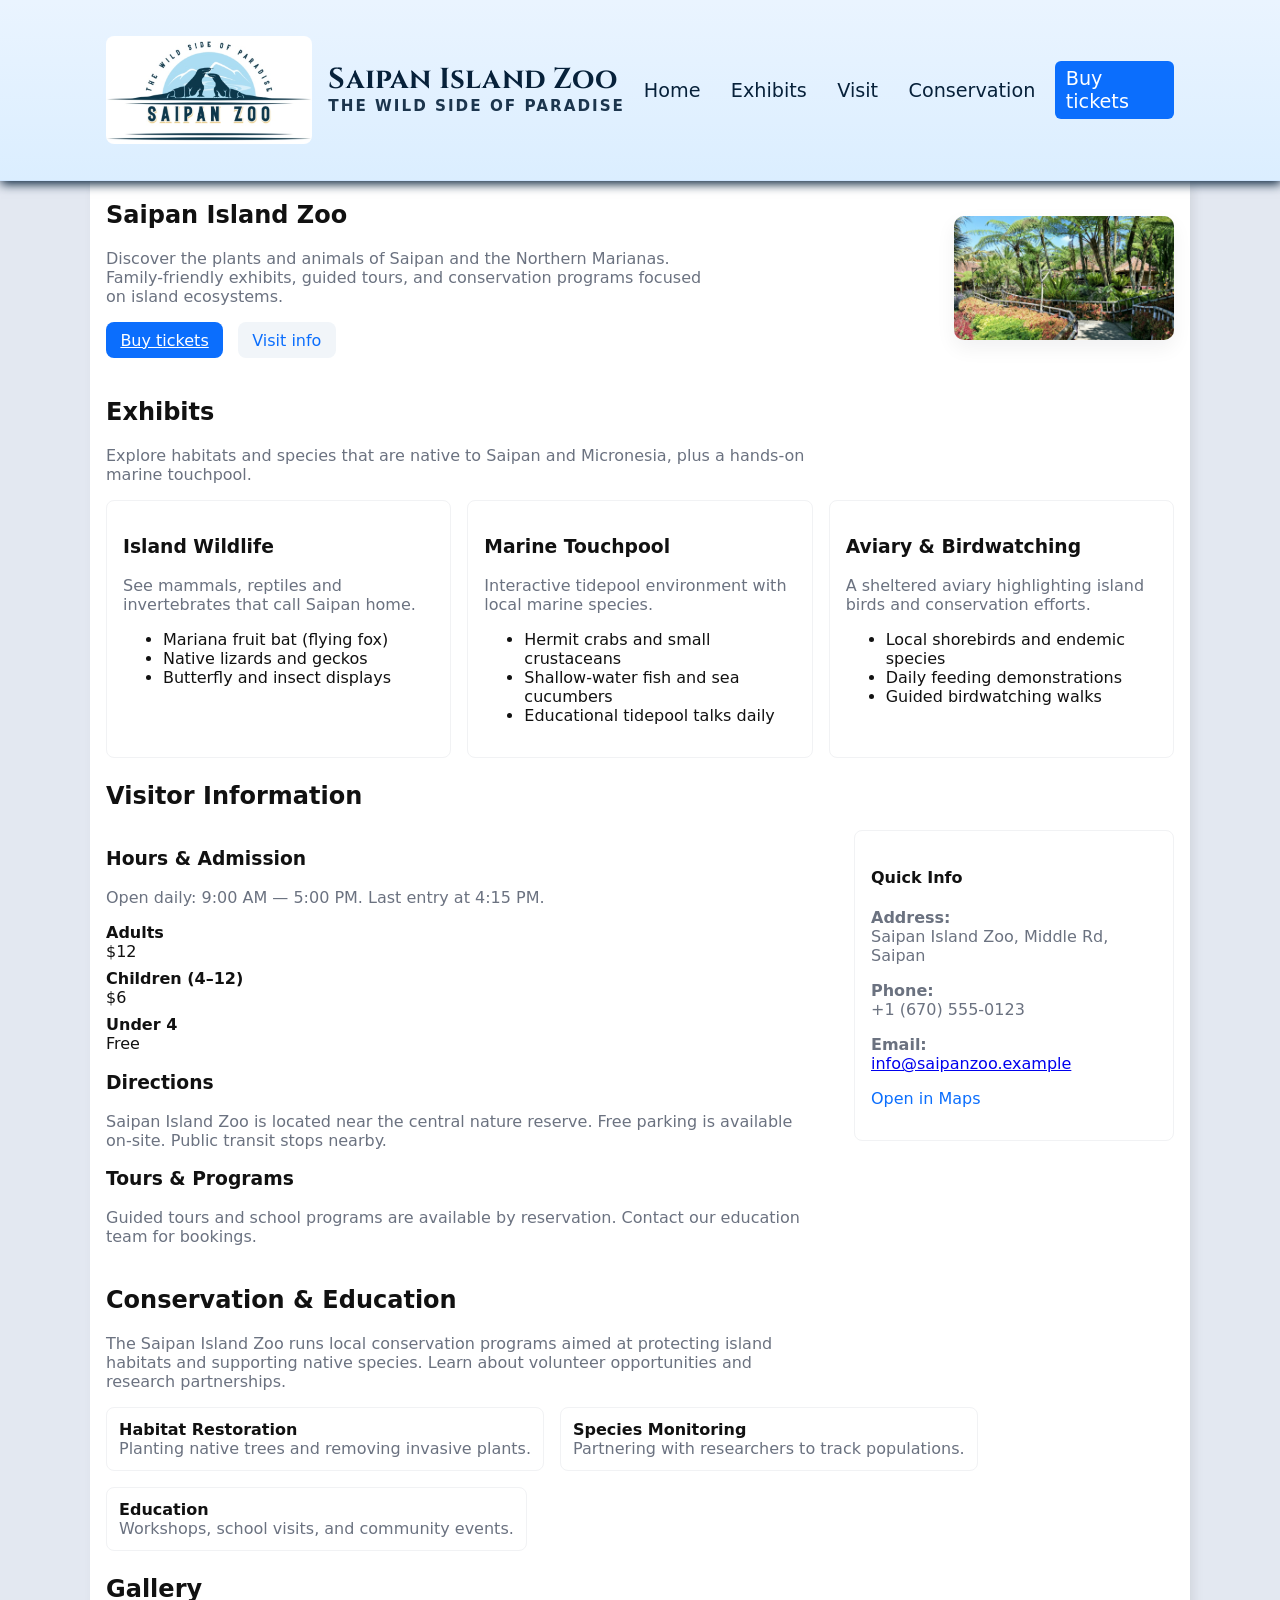
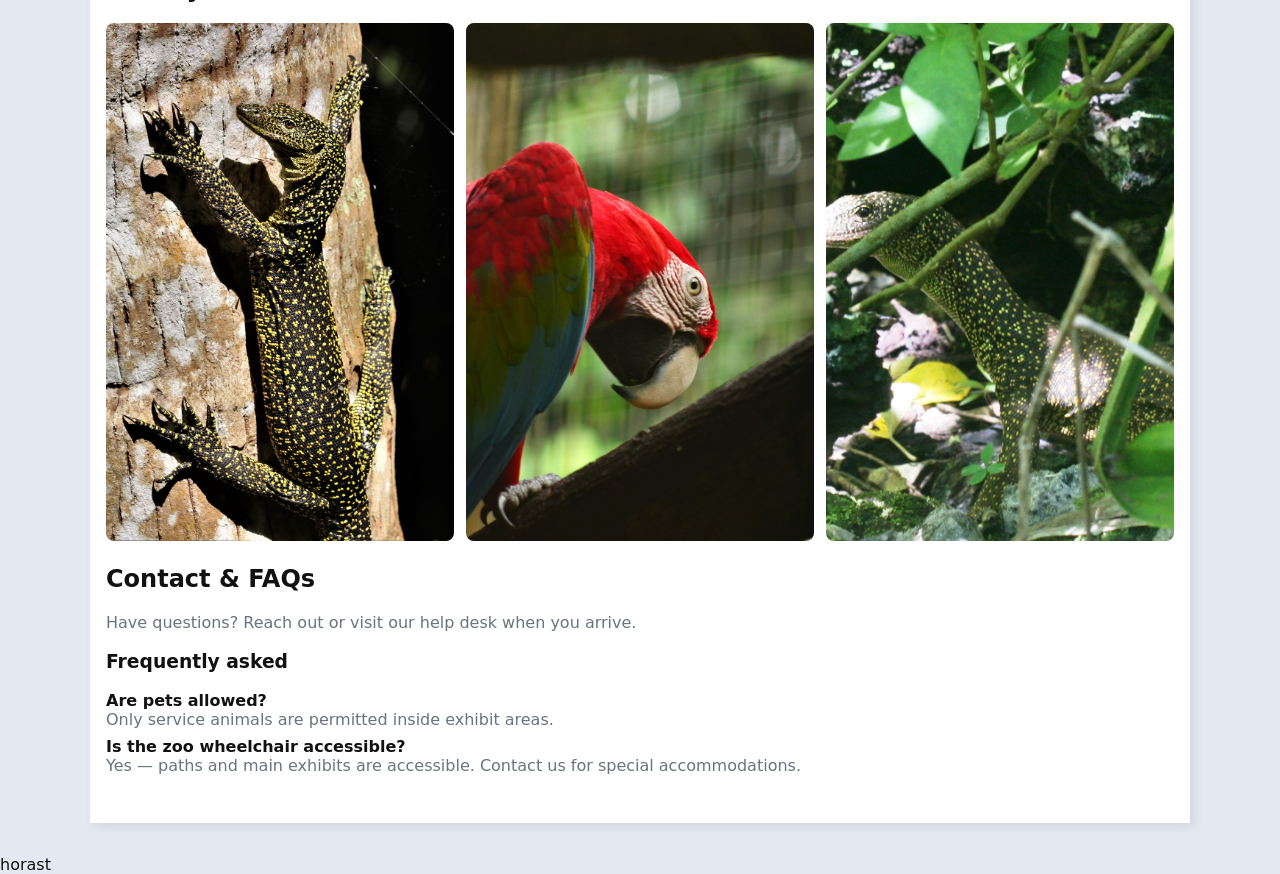
<file: print-css-example-main/index.html>
<!DOCTYPE html>
<html lang="en">
<head>
    <meta charset="UTF-8" />
    <meta name="viewport" content="width=device-width, initial-scale=1.0" />
    <title>Saipan Island Zoo</title>

    <!-- moved styles to style.css -->
    <link rel="stylesheet" href="style.css">
    <!-- Decorative title font -->
    <link href="https://fonts.googleapis.com/css2?family=Cinzel:wght@600;700;900&display=swap" rel="stylesheet">
</head>
<body>
    <header class="site-header">
        <nav class="site-nav" role="navigation" aria-label="Primary">
            <a href="#" class="brand">
                <!-- remove width/height attributes so CSS controls sizing -->
                <img class="logo" src="images/saipan-zoo-logo.jpg" alt="Saipan Island Zoo logo">

                <!-- stack title + slogan -->
                <div class="brand-text">
                    <span class="brand-title">Saipan Island Zoo</span>
                    <span class="brand-slogan">The Wild Side of Paradise</span>
                </div>
            </a>

            <button class="nav-toggle" aria-controls="primary-navigation" aria-expanded="false" aria-label="Toggle navigation">
                <!-- simple hamburger -->
                <svg width="22" height="14" viewBox="0 0 22 14" fill="none" xmlns="http://www.w3.org/2000/svg" aria-hidden="true">
                    <rect y="1" width="22" height="2" rx="1" fill="#111" />
                    <rect y="6" width="22" height="2" rx="1" fill="#111" />
                    <rect y="11" width="22" height="2" rx="1" fill="#111" />
                </svg>
            </button>

            <ul id="primary-navigation" class="nav-list" role="menubar">
                <li role="none"><a role="menuitem" href="#site-title">Home</a></li>
                <li role="none"><a role="menuitem" href="#exhibits">Exhibits</a></li>
                <li role="none"><a role="menuitem" href="#visit">Visit</a></li>
                <li role="none"><a role="menuitem" href="#conservation">Conservation</a></li>
                <li role="none"><a role="menuitem" class="cta" href="#get-started">Buy tickets</a></li>
            </ul>
        </nav>
    </header>

    <main class="container">
        <article id="home" aria-labelledby="site-title">
            <header class="hero">
                <div class="hero-text">
                    <h1 id="site-title">Saipan Island Zoo</h1>
                    <p class="lead">
                        Discover the plants and animals of Saipan and the Northern Marianas. Family-friendly exhibits,
                        guided tours, and conservation programs focused on island ecosystems.
                    </p>
                    <p class="hero-actions">
                        <a class="cta" href="#get-started">Buy tickets</a>
                        <a class="btn-muted" href="#visit">Visit info</a>
                    </p>
                </div>

                <figure class="hero-figure" aria-hidden="true">
                    <img src="images/saipan-zoo-hero.jpg" alt="Visitors at Saipan Island Zoo">
                </figure>
            </header>

            <section id="exhibits" class="section">
                <h2 id="exhibits-title">Exhibits</h2>
                <p class="muted">Explore habitats and species that are native to Saipan and Micronesia, plus a hands-on marine touchpool.</p>

                <div class="grid">
                    <div class="card">
                        <h3>Island Wildlife</h3>
                        <p class="muted">See mammals, reptiles and invertebrates that call Saipan home.</p>
                        <ul>
                            <li>Mariana fruit bat (flying fox)</li>
                            <li>Native lizards and geckos</li>
                            <li>Butterfly and insect displays</li>
                        </ul>
                    </div>

                    <div class="card">
                        <h3>Marine Touchpool</h3>
                        <p class="muted">Interactive tidepool environment with local marine species.</p>
                        <ul>
                            <li>Hermit crabs and small crustaceans</li>
                            <li>Shallow-water fish and sea cucumbers</li>
                            <li>Educational tidepool talks daily</li>
                        </ul>
                    </div>

                    <div class="card">
                        <h3>Aviary & Birdwatching</h3>
                        <p class="muted">A sheltered aviary highlighting island birds and conservation efforts.</p>
                        <ul>
                            <li>Local shorebirds and endemic species</li>
                            <li>Daily feeding demonstrations</li>
                            <li>Guided birdwatching walks</li>
                        </ul>
                    </div>
                </div>
            </section>

            <section id="visit" class="section">
                <h2 id="visit-title">Visitor Information</h2>
                <div class="visit-grid">
                    <div>
                        <h3>Hours & Admission</h3>
                        <p class="muted">Open daily: 9:00 AM — 5:00 PM. Last entry at 4:15 PM.</p>
                        <dl class="pricing">
                            <dt>Adults</dt><dd>$12</dd>
                            <dt>Children (4–12)</dt><dd>$6</dd>
                            <dt>Under 4</dt><dd>Free</dd>
                        </dl>

                        <h3>Directions</h3>
                        <p class="muted">Saipan Island Zoo is located near the central nature reserve. Free parking is available on-site. Public transit stops nearby.</p>

                        <h3>Tours & Programs</h3>
                        <p class="muted">Guided tours and school programs are available by reservation. Contact our education team for bookings.</p>
                    </div>

                    <aside class="quick-info" aria-labelledby="quick-info-title">
                        <h4 id="quick-info-title">Quick Info</h4>
                        <p class="muted"><strong>Address:</strong><br>Saipan Island Zoo, Middle Rd, Saipan</p>
                        <p class="muted"><strong>Phone:</strong><br>+1 (670) 555-0123</p>
                        <p class="muted"><strong>Email:</strong><br><a href="mailto:info@saipanzoo.example">info@saipanzoo.example</a></p>
                        <p><a class="link" href="https://maps.google.com?q=Saipan" target="_blank" rel="noopener">Open in Maps</a></p>
                    </aside>
                </div>
            </section>

            <section id="conservation" class="section">
                <h2 id="conservation-title">Conservation & Education</h2>
                <p class="muted">The Saipan Island Zoo runs local conservation programs aimed at protecting island habitats and supporting native species. Learn about volunteer opportunities and research partnerships.</p>

                <ul class="conservation-list">
                    <li class="small-card">
                        <strong>Habitat Restoration</strong>
                        <div class="muted">Planting native trees and removing invasive plants.</div>
                    </li>
                    <li class="small-card">
                        <strong>Species Monitoring</strong>
                        <div class="muted">Partnering with researchers to track populations.</div>
                    </li>
                    <li class="small-card">
                        <strong>Education</strong>
                        <div class="muted">Workshops, school visits, and community events.</div>
                    </li>
                </ul>
            </section>

            <section id="gallery" class="section">
                <h2 id="gallery-title">Gallery</h2>
                <div class="gallery-grid">
                    <figure class="gallery-item"><img src="images/gallery-1.jpg" alt="Mariana fruit bat resting"></figure>
                    <figure class="gallery-item"><img src="images/gallery-2.jpg" alt="Children at marine touchpool"></figure>
                    <figure class="gallery-item"><img src="images/gallery-3.jpg" alt="Tropical aviary"></figure>
                </div>
            </section>

            <section id="contact" class="section contact-section">
                <h2 id="contact-title">Contact & FAQs</h2>
                <p class="muted">Have questions? Reach out or visit our help desk when you arrive.</p>

                <h3>Frequently asked</h3>
                <dl class="faq">
                    <dt>Are pets allowed?</dt>
                    <dd>Only service animals are permitted inside exhibit areas.</dd>

                    <dt>Is the zoo wheelchair accessible?</dt>
                    <dd>Yes — paths and main exhibits are accessible. Contact us for special accommodations.</dd>
                </dl>
            </section>
        </article>
    </main>

    <script>
        // Mobile toggle behaviour — collapse at <=1060px
        (function(){
            const btn = document.querySelector('.nav-toggle');
            const nav = document.getElementById('primary-navigation');
            if(!btn || !nav) return;

            function closeNav() {
                nav.classList.remove('open');
                btn.setAttribute('aria-expanded', 'false');
            }
            function openNav() {
                nav.classList.add('open');
                btn.setAttribute('aria-expanded', 'true');
            }

            btn.addEventListener('click', () => {
                const isOpen = nav.classList.toggle('open');
                btn.setAttribute('aria-expanded', String(isOpen));
            });

            // Close when clicking outside on small screens
            document.addEventListener('click', (e) => {
                if (window.innerWidth > 1060) return;
                if (!nav.contains(e.target) && !btn.contains(e.target)) {
                    if (nav.classList.contains('open')) closeNav();
                }
            });

            // Close on Escape
            document.addEventListener('keydown', (e) => {
                if (e.key === 'Escape' && nav.classList.contains('open')) closeNav();
            });

            // Ensure nav is reset if resizing to desktop
            window.addEventListener('resize', () => {
                if (window.innerWidth > 1060 && nav.classList.contains('open')) {
                    closeNav();
                }
            });
        })();
    </script>
</body>
</html>
horast
</file>
<file: print-css-example-main/style.css>
/* Basic reset */
:root {
    --bg: #ffffff;
    --accent: #0b6efd;
    --muted: #6b7280;
    --nav-height: 180px;
    /* increased header height so logo + title fit */
}

html {
    scroll-behavior: smooth;
}

* {
    box-sizing: border-box
}

body {
    margin: 0;
    font-family: system-ui, -apple-system, Segoe UI, Roboto, "Helvetica Neue", Arial, sans-serif;
    background: #e3e8f1;
    color: #111
}

#visit {
    scroll-margin-top: 200px;
    /* adjust to your header height */
}

#conservation {
    scroll-margin-top: 200px;
    /* adjust to your header height */
}

#exhibits {
    scroll-margin-top: 200px;
    /* adjust to your header height */
}

#site-title {
    scroll-margin-top: 200px;
    /* adjust to your header height */
}

/* Site header / nav */
.site-header {
    border-bottom: 1px solid #cfe6ff;
    box-shadow: 1px 3px 10px;
    background: linear-gradient(180deg, #eaf4ff, #dbeeff);
    position: sticky;
    top: 0;
    z-index: 1000;
    -webkit-backdrop-filter: blur(6px);
    backdrop-filter: blur(6px);
    color: #07213a;
    /* ensure header text contrasts */
}

.site-nav {
    max-width: 1100px;
    margin: 0 auto;
    height: var(--nav-height);
    /* uses updated variable */
    display: flex;
    align-items: center;
    gap: 1rem;
    padding: 0 1rem;
    justify-content: space-between;

    /* allow extra vertical space if content needs it */
    min-height: var(--nav-height);
    padding-block: 1rem;
}

.brand {
    display: flex;
    align-items: center;
    gap: 1rem;
    text-decoration: none;
    color: inherit;
    font-weight: 600;
    letter-spacing: .2px;
}

.brand .logo {
    /* size logo relative to header so it grows when you increase --nav-height */
    height: calc(var(--nav-height) * 0.6);
    /* ~60% of header height */
    max-height: calc(var(--nav-height) - 24px);
    /* keep a little breathing room */
    width: auto;
    max-width: 48%;
    /* prevents logo from pushing everything off-screen */
    border-radius: 8px;
    display: block;
    /* important for <img> so it doesn't leave whitespace */
    object-fit: contain;
    background-size: contain;
    background-position: center;
    background-repeat: no-repeat;
}

.brand .brand-text {
    display: flex;
    flex-direction: column;
    align-items: flex-start;
    line-height: 1;
}

.brand .brand-title {
    font-family: "Cinzel", serif;
    font-size: 1.8rem;
    /* larger title */
    font-weight: 700;
    color: #07213a;
    display: block;
    margin: 0;
    white-space: nowrap;
}

.brand .brand-slogan {
    font-family: system-ui, -apple-system, "Segoe UI", Roboto, "Helvetica Neue", Arial, sans-serif;
    font-size: 0.95rem;
    text-transform: uppercase;
    letter-spacing: 2px;
    font-weight: 600;
    color: #07213a;
    opacity: 0.9;
    margin-top: 4px;
    max-width: 100%;
    white-space: nowrap;
    overflow: hidden;
    text-overflow: ellipsis;
}

.nav-list {
    display: flex;
    gap: .5rem;
    list-style: none;
    margin: 0;
    padding: 0;
    align-items: center;
    font-size: larger;
}

.nav-list a {
    display: inline-block;
    padding: .4rem .7rem;
    color: #07213a;
    text-decoration: none;
    border-radius: 6px;
    font-weight: 500;
}

/* richer blue hover for non-CTA nav items; keep CTA styling unchanged */
.nav-list a:not(.cta):hover,
.nav-list a:not(.cta):focus {
    background: var(--accent);
    color: #fff;
    box-shadow: 0 2px 8px rgba(11, 110, 253, 0.12);
    outline: none;
}

/* ensure the CTA keeps its appearance on hover (optional tweak) */
.nav-list a.cta:hover,
.nav-list a.cta:focus {
    filter: brightness(.98);
    transform: translateY(-1px);
    color: rgb(255, 255, 185) !important
}

.cta {
    background: var(--accent);
    color: white !important;
    padding: .55rem .9rem;
    border-radius: 8px;
}

.nav-actions {
    display: flex;
    gap: .5rem;
    align-items: center
}

/* Mobile toggle */
.nav-toggle {
    display: none;
    background: transparent;
    border: 0;
    padding: .4rem;
    margin-left: auto;
    cursor: pointer;
}

.nav-toggle:focus {
    outline: 2px solid rgba(11, 110, 253, .2);
    border-radius: 6px;
}

/* Responsive */
@media (max-width:780px) {
    .nav-list {
        position: absolute;
        right: 1rem;
        top: var(--nav-height);
        background: white;
        flex-direction: column;
        gap: 0;
        width: 220px;
        box-shadow: 0 8px 28px rgba(18, 24, 40, 0.08);
        border-radius: 8px;
        overflow: hidden;
        transform-origin: top right;
        transform: scale(.98);
        opacity: 0;
        pointer-events: none;
        transition: opacity .18s ease, transform .18s ease;
    }

    .nav-list.open {
        transform: scale(1);
        opacity: 1;
        pointer-events: auto;
    }

    .nav-list a {
        padding: .85rem 1rem;
        border-bottom: 1px solid #f1f2f4;
    }

    .nav-toggle {
        display: inline-flex
    }
}

/* Mobile / collapsed nav at <=1060px */
@media (max-width:1060px) {
    .nav-list {
        position: absolute;
        right: 1rem;
        top: var(--nav-height);
        background: white;
        flex-direction: column;
        gap: 0;
        width: 280px;
        box-shadow: 0 8px 28px rgba(18, 24, 40, 0.08);
        border-radius: 8px;
        overflow: hidden;
        transform-origin: top right;
        transform: scale(.98);
        opacity: 0;
        pointer-events: none;
        transition: opacity .18s ease, transform .18s ease;
    }

    .nav-list.open {
        transform: scale(1);
        opacity: 1;
        pointer-events: auto;
    }

    .nav-list a {
        padding: .85rem 1rem;
        border-bottom: 1px solid #f1f2f4;
    }

    .nav-toggle {
        display: inline-flex
    }
}

/* Print: hide navigation, keep content */
@media print {
    @page {
        size: Letter;
        margin: 0.75in;
    }

    body {
        font-family: "Times New Roman", serif;
        color: #000;
    }

    header,
    footer {
        display: none;
    }

    h1 {
        text-align: center;
        font-size: 18pt;
    }

    .site-header {
        display: none;
    }

    .hero-figure {
        display: none;
    }

    #gallery {
        display: none;
    }

    .container {
        box-shadow: none;
    }

    .hero-actions {
        display: none;
    }

    #visit {
        break-after: page;
    }
}

/* --- Page content styles moved from inline --- */
.container {
    max-width: 1100px;
    margin: 0 auto;
    padding: 0 1rem;
    background-color: var(--bg);
    box-shadow: 4px 4px 10px rgba(0, 0, 0, 0.08);
}

/* Hero */
.hero {
    display: flex;
    align-items: center;
    gap: 1rem;
}

.hero-text {
    flex: 1
}

.lead {
    color: var(--muted);
    max-width: 60ch
}

.hero-actions {
    margin-top: .5rem
}

.btn-muted {
    margin-left: .6rem;
    padding: .55rem .9rem;
    border-radius: 8px;
    background: #f1f5f9;
    color: var(--accent);
    text-decoration: none;
    display: inline-block;
}

/* Hero figure */
.hero-figure {
    width: 220px;
    margin: 0;
    border-radius: 10px;
    overflow: hidden;
    box-shadow: 0 8px 20px rgba(18, 24, 40, .06);
}

.hero-figure img {
    width: 100%;
    height: auto;
    display: block;
    object-fit: cover;
}

/* Sections */
.section {
    margin-top: 1.5rem
}

.muted {
    color: var(--muted);
    max-width: 70ch
}

/* Exhibits grid/cards */
.grid {
    display: grid;
    grid-template-columns: repeat(auto-fit, minmax(220px, 1fr));
    gap: 1rem;
    margin-top: 1rem;
}

.card {
    padding: 1rem;
    border-radius: 8px;
    background: #fff;
    border: 1px solid #f1f2f4;
}

/* Visit layout */
.visit-grid {
    display: grid;
    grid-template-columns: 1fr 320px;
    gap: 1rem;
    align-items: start;
}

.quick-info {
    padding: 1rem;
    border-radius: 8px;
    background: #fff;
    border: 1px solid #f1f2f4;
}

.link {
    color: var(--accent);
    text-decoration: none
}

/* Pricing dl */
.pricing dt {
    font-weight: 600
}

.pricing dd {
    margin: 0 0 .5rem 0
}

/* Conservation */
.conservation-list {
    display: flex;
    gap: 1rem;
    flex-wrap: wrap;
    margin-top: .75rem;
    padding: 0;
    list-style: none;
}

.small-card {
    background: #fff;
    border: 1px solid #f1f2f4;
    padding: .75rem;
    border-radius: 8px;
    min-width: 220px;
}

/* Gallery */
.gallery-grid {
    display: grid;
    grid-template-columns: repeat(auto-fit, minmax(160px, 1fr));
    gap: .75rem;
    margin-top: .5rem;
}

.gallery-item {
    margin: 0;
    border-radius: 8px;
    overflow: hidden;
}

.gallery-item img {
    width: 100%;
    height: 100%;
    object-fit: cover;
    display: block;
}

/* Contact / FAQ */
.contact-section {
    margin-top: 1.5rem;
    margin-bottom: 2rem;
    padding-bottom: 2rem;
}

.faq dt {
    font-weight: 600
}

.faq dd {
    margin: 0 0 .5rem 0;
    color: var(--muted)
}

/* Responsive adjustments */
@media (max-width:780px) {
    .hero {
        flex-direction: column;
        align-items: flex-start
    }

    .hero-figure {
        width: 100%;
        max-width: 360px
    }

    .visit-grid {
        grid-template-columns: 1fr
    }
}
</file>
